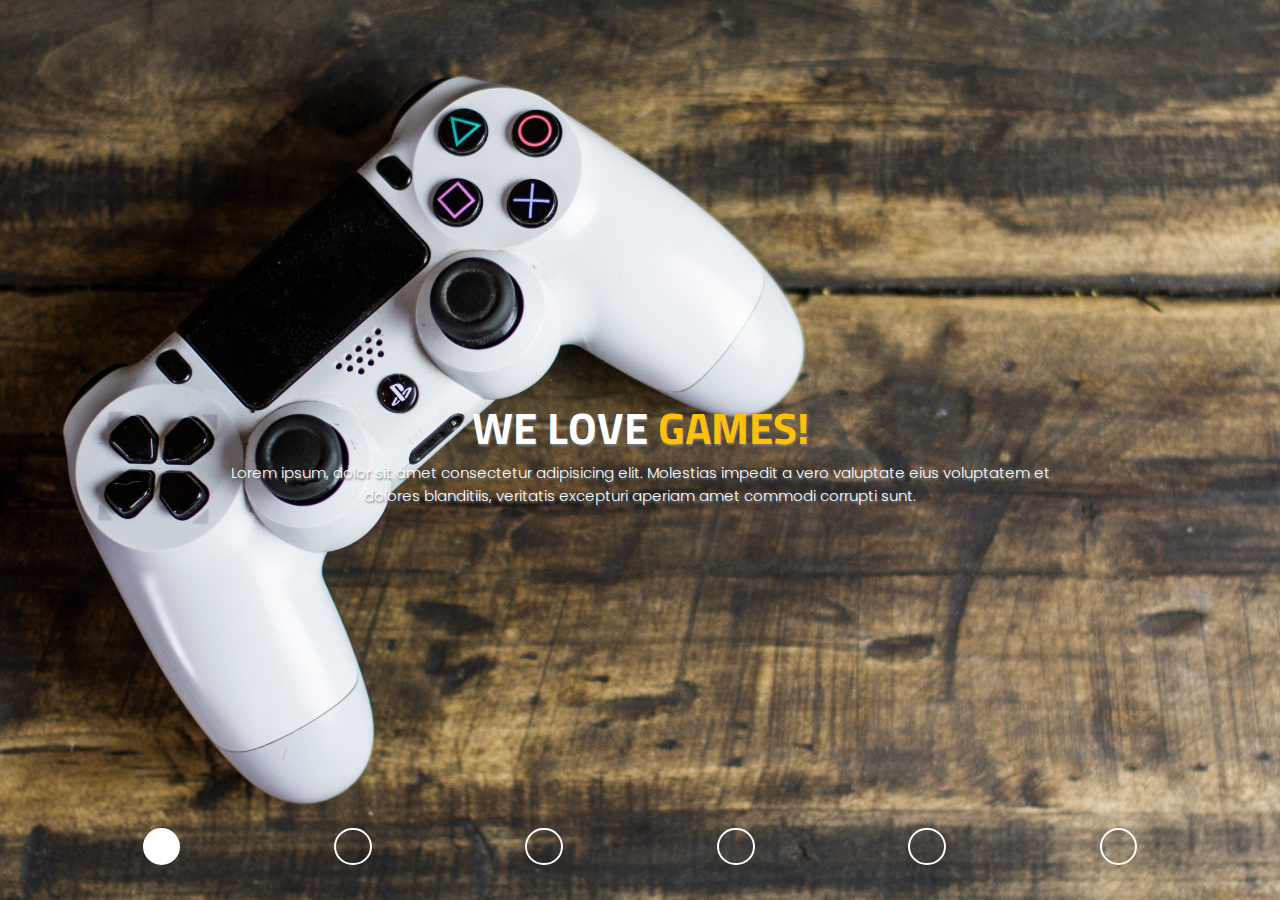
<file: index.html>
<!DOCTYPE html>
<html lang="en">
  <head>
    <meta charset="UTF-8" />
    <meta http-equiv="X-UA-Compatible" content="IE=edge" />
    <meta name="viewport" content="width=device-width, initial-scale=1.0" />
    <title>HackTGame</title>
    <link rel="stylesheet" href="assets/css/style.css" />
    <!-- replace {your_key} with the one you got from fontawesome -->
  </head>
  <body>
    <header></header>
    <main>
      <!-- Start slider section-->
      <section class="slider">
        <div class="text">
          <h1>WE LOVE <span>GAMES!</span></h1>
          <p>
            Lorem ipsum, dolor sit amet consectetur adipisicing elit. Molestias
            impedit a vero valuptate eius voluptatem et dolores blanditiis,
            veritatis excepturi aperiam amet commodi corrupti sunt.
          </p>
        </div>
        <div class="hidden">
          <img src="./img/slider/1.jpg" alt="e-sports 1" />
          <img src="./img/slider/2.jpg" alt="e-sports 2" />
          <img src="./img/slider/3.jpg" alt="e-sports 3" />
          <img src="./img/slider/4.jpg" alt="e-sports 4" />
          <img src="./img/slider/5.jpg" alt="e-sports 5" />
          <img src="./img/slider/6.jpg" alt="e-sports 6" />
        </div>
        <!-- The dots/circles -->
        <div class="dot-container">
          <span class="dot active"></span>
          <span class="dot"></span>
          <span class="dot"></span>
          <span class="dot"></span>
          <span class="dot"></span>
          <span class="dot"></span>
        </div>
        <!-- End slider section-->
      </section>
      <section class="team"></section>
      <section class="games"></section>
    </main>
    <footer></footer>
    <script src="assets/js/app.js"></script>
  </body>
</html>
</file>
<file: assets/css/style.css>
@import url("https://fonts.googleapis.com/css2?family=Poppins:wght@200;300;400&family=Titillium+Web:wght@900&display=swap");
* {
  margin: 0;
  padding: 0;
  border: 0;
  box-sizing: border-box;
  outline: none;
}

:root {
  font-size: 0.785rem;
}

main section.slider {
  position: relative;
  width: 100vw;
  height: 100vh;
  background-image: url("../../img/slider/1.jpg");
  background-position: center;
  background-size: cover;
  overflow: hidden;
  animation-name: fade;
  animation-duration: 1s;
  transition: background-image 1.5s ease;
}
main section.slider .hidden {
  display: none;
}
main section.slider .text {
  display: flex;
  flex-direction: column;
  justify-content: center;
  color: #fff;
  font-family: "Titillium Web", sans-serif;
  font-weight: 900;
  position: absolute;
  top: 0;
  left: 0;
  text-align: center;
  height: 100%;
  width: 100%;
  text-shadow: 1px 2px 2px #737879;
}
main section.slider .text h1 {
  color: #fff;
  font-size: 3.5rem;
}
@media (min-width: 1920px) {
  main section.slider .text h1 {
    font-size: 5rem;
  }
}
main section.slider .text span {
  color: #ffc107;
}
main section.slider .text p {
  padding: 0 3%;
  font-size: 1.2rem;
  font-weight: 300;
  font-family: "Poppins", sans-serif;
}
@media (min-width: 992px) {
  main section.slider .text p {
    padding: 0 18%;
  }
}
@media (min-width: 1920px) {
  main section.slider .text p {
    padding: 0 23%;
    font-size: 2rem;
  }
}
@keyframes fade {
  from {
    opacity: 0.4;
  }
  to {
    opacity: 1;
  }
}
main section.slider .dot-container {
  padding: 1rem;
  text-align: center;
  position: absolute;
  width: 100%;
  bottom: 2%;
  left: 0;
  z-index: 2;
}
main section.slider .dot-container .dot {
  cursor: pointer;
  height: 2rem;
  width: 2rem;
  margin: 0 4%;
  border: 2px solid #fff;
  border-radius: 50%;
  display: inline-flex;
  align-items: center;
  justify-content: space-between;
  flex-direction: row;
  transition: background-color 0.6s ease;
}
main section.slider .dot-container .dot:hover {
  background-color: #fff;
}
main section.slider .dot-container .dot.active {
  background-color: #fff;
}
@media (min-width: 768px) {
  main section.slider .dot-container .dot {
    margin: 0 6%;
  }
}
@media (min-width: 992px) {
  main section.slider .dot-container .dot {
    height: 3rem;
    width: 3rem;
  }
}/*# sourceMappingURL=style.css.map */
</file>
